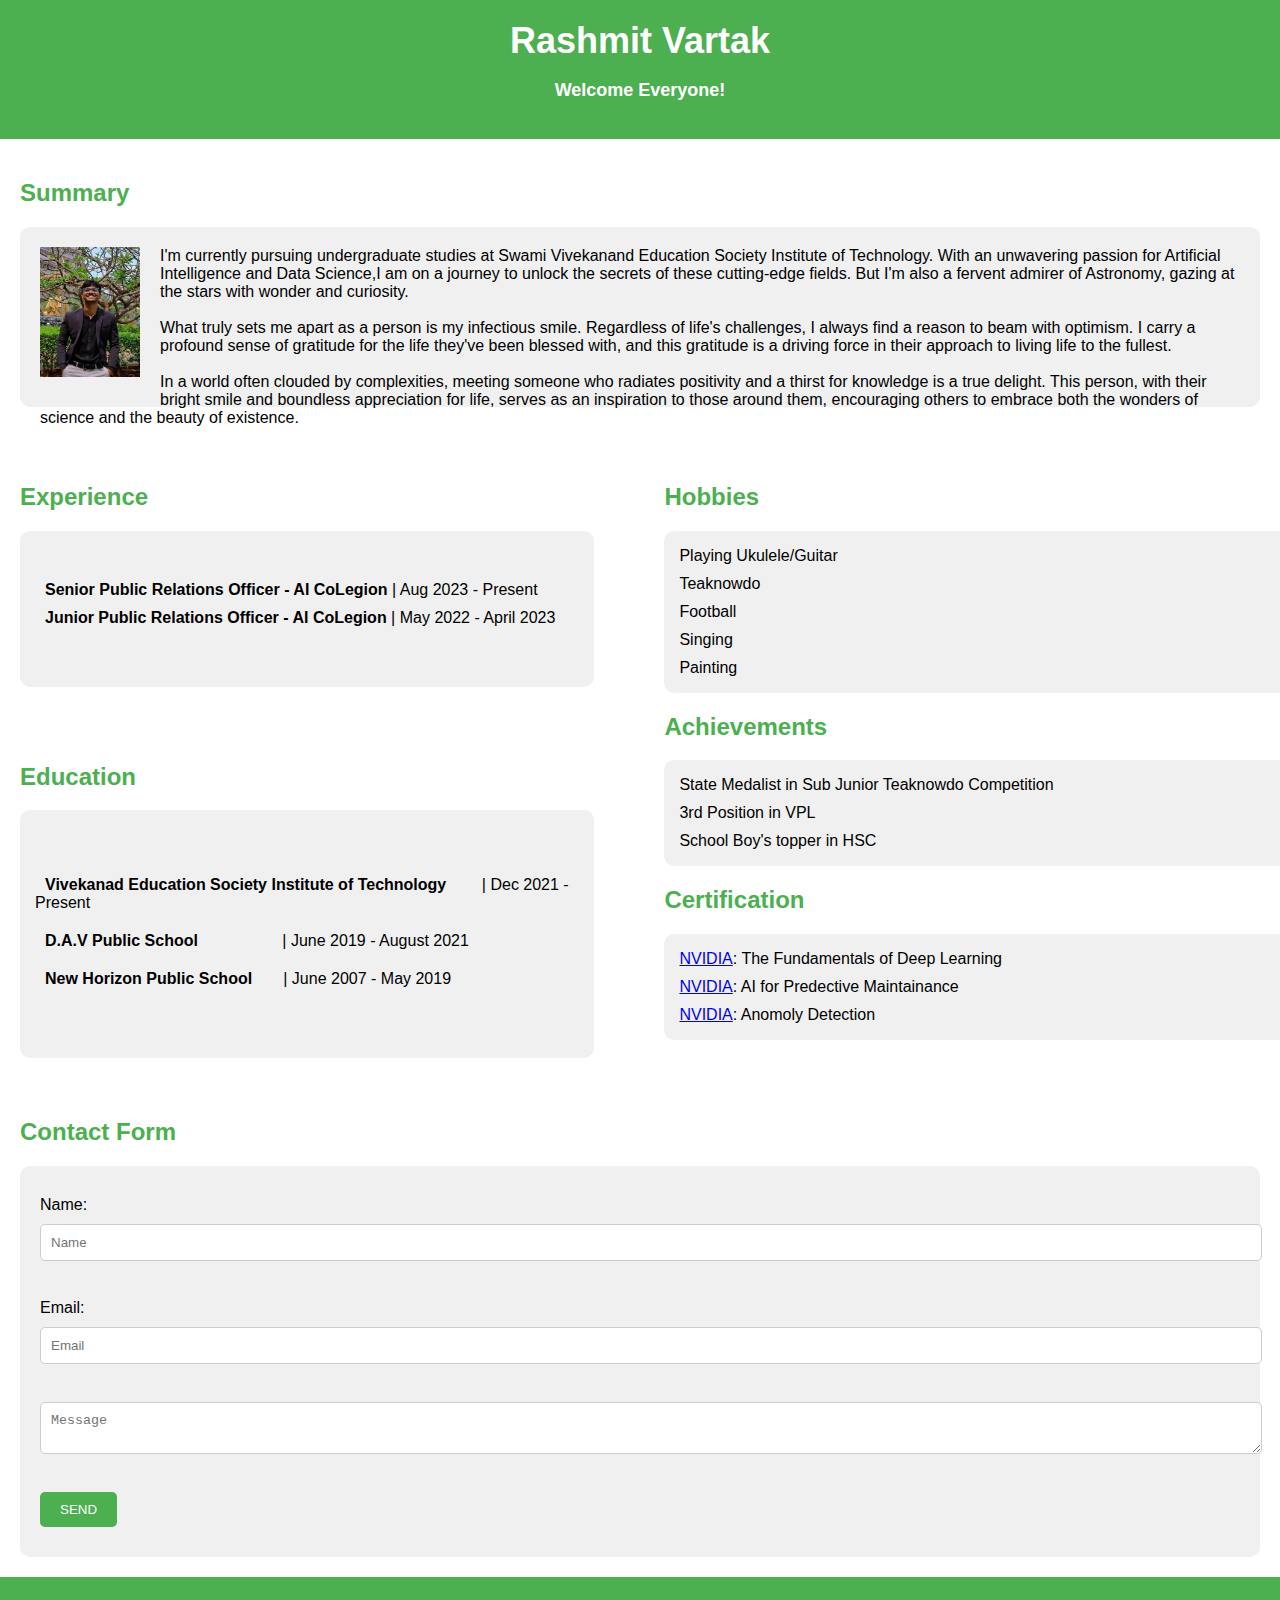
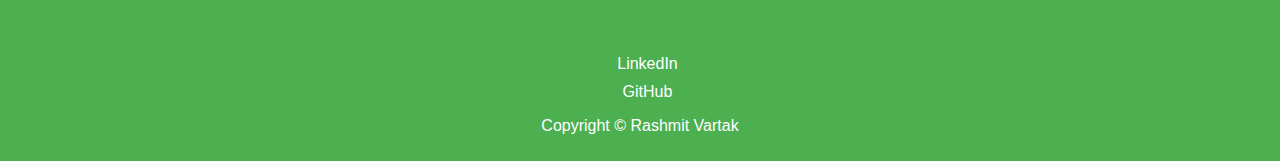
<file: exp2/exp1.html>
<!DOCTYPE html>
<html>
    <head>
        <link rel="preconnect" href="https://fonts.googleapis.com" />
        <link rel="preconnect" href="https://fonts.gstatic.com" crossorigin />
         <link
      href="https://fonts.googleapis.com/css2?family=Poppins:wght@400;500;700&display=swap"
      rel="stylesheet"
        />
        <link rel = "stylesheet" type="text/css" href="exp2.css">
      <title>My Resume</title>  
    </head>
	<body>
		<header>
            <h1>Rashmit Vartak</h1>
            <p id="position"><b>Welcome Everyone!</b></p>
        </header>
        <section>
            <h2 >Summary</h2>
            <p class="summary"><img src="me.jpg" width="100px" height="130px" alt="">
                I'm currently pursuing undergraduate studies at Swami Vivekanand Education Society Institute of Technology. With an unwavering passion for Artificial Intelligence and Data Science,I am on a journey to unlock the secrets of these cutting-edge fields. But I'm also a fervent admirer of Astronomy, gazing at the stars with wonder and curiosity.
                <br>
                <br>
                What truly sets me apart as a person is my infectious smile. Regardless of life's challenges, I always find a reason to beam with optimism. I carry a profound sense of gratitude for the life they've been blessed with, and this gratitude is a driving force in their approach to living life to the fullest.
                <br>
                <br>
                In a world often clouded by complexities, meeting someone who radiates positivity and a thirst for knowledge is a true delight. This person, with their bright smile and boundless appreciation for life, serves as an inspiration to those around them, encouraging others to embrace both the wonders of science and the beauty of existence.</p>
        </section>
        <div class ="container">
            <div class="container1">
                <section>
                    <h2>Experience</h2>
                    <ul id="experience">
                        <!-- <li>
                            <b>Senior Software Engineer - Google</b> | 2018 - Present
                        </li> -->
                        <li>
                            <b> Senior Public Relations Officer - AI CoLegion</b> | Aug 2023 - Present
                        </li>
                        <li>
                            <b>Junior Public Relations Officer - AI CoLegion</b> | May 2022 - April 2023
                        </li>
                    </ul>
                </section>
                <section>
                    <h2>Education </h2>
                    <div id="Education">
                        <ul id="t1">
                            <li>
                                <b>Vivekanad Education Society Institute of Technology&nbsp;&nbsp;&nbsp;&nbsp;&nbsp;&nbsp;&nbsp;</b> | Dec 2021 - Present
                            </li>
                            <li>
                                <b>D.A.V Public School&nbsp;&nbsp;&nbsp;&nbsp;&nbsp;&nbsp;&nbsp;&nbsp;&nbsp;&nbsp;&nbsp;&nbsp;&nbsp;&nbsp;&nbsp;&nbsp;&nbsp;&nbsp;</b> | June 2019 - August 2021
                            </li>
                            <li>
                                <b>New Horizon Public School&nbsp;&nbsp;&nbsp;&nbsp;&nbsp;&nbsp;</b> |  June 2007 - May 2019
                            </li>
                        </ul>
                    </div>
                </section>
            </div>
            <div class="container2">
                <section>
                    <h2>Hobbies</h2>
                    <div id="hobbies">
                        <ul>
                            <li>Playing Ukulele/Guitar</li>
                            <li>Teaknowdo</li>
                            <li>Football</li>
                            <li>Singing</li>
                            <li>Painting</li>
                        </ul>
                    </div>
                    <h2>Achievements </h2>
                    <div id="achievement">
                        <ul>
                            <li>State Medalist in Sub Junior Teaknowdo Competition</li>
                            <li>3rd Position in VPL</li>
                            <li>School Boy's topper in HSC</li>
                        </ul>
                    </div>

                    <h2>Certification </h2>
                    <div id="Certification">
                        <ul>
                            <li><a href ="https://courses.nvidia.com/dashboard/" target="_blank">NVIDIA</a>: The Fundamentals of Deep Learning</li>
                            <li><a href ="https://courses.nvidia.com/dashboard/" target="_blank">NVIDIA</a>: AI for Predective Maintainance</li>
                            <li><a href ="https://courses.nvidia.com/dashboard/" target="_blank">NVIDIA</a>: Anomoly Detection</li>
                        </ul>
                    </div>
                </section>
            </div>
        </div>
        <section>
            <h2>Contact Form</h2>
            <form id="contact-form">
                <label for="name">Name: </label><input placeholder="Name" id="name" type="text" /><br>
                <label for="email">Email: </label><input placeholder="Email" id="email" type="email" /><br>
                <textarea placeholder="Message"></textarea><br>
                <input type="submit" value="SEND">
            </form>
        </section>
        <footer>
            <h2>Contacts</h2>
            <ul id="contacts">
                <li><a href="https://linkedin.com/in/rashmit-vartak-8457a2218/" target="_blank">LinkedIn</a></li>
                <li><a href="https://github.com/RashmitVartak" target="_blank">GitHub</a></li>
            </ul>
            <p id="copyright">Copyright &copy; Rashmit Vartak</p>
            </footer>
	</body>
</html>
</file>
<file: exp2/exp2.css>
body {
    font-family: Arial, sans-serif;
    margin: 0;
    padding: 0;
}

header {
    background-color: #4CAF50;
    color: white;
    text-align: center;
    padding: 20px 0;
}

header h1 {
    font-size: 36px;
    margin: 0;
}

#position {
    font-size: 18px;
}

section {
    padding: 20px;
}

h2 {
    font-size: 24px;
    color: #4CAF50;

}

.summary {
    background-color: #f0f0f0;
    border-radius: 10px;
    padding: 20px;
    height: 140px;
    justify-content: flex-start;
}

.summary img {
    float: left;
    margin: 0 20px 20px 0;
}

ul {
    list-style: none;
    padding: 0;
}

li {
    margin-bottom: 10px;
    margin-left:15px;
}

#Education li {
    margin-bottom: 20px;
    /* margin-left: 20px; */
}

#hobbies,
#achievement,
#Certification {
    display: inline-block;
    width: 48%;
    vertical-align: top;
}

#contact-form {
    background-color: #f0f0f0;
    padding: 20px;
    border-radius: 10px;
}

label,
input,
textarea {
    display: block;
    margin: 10px 0;
}

input[type="text"],
input[type="email"],
textarea {
    width: 100%;
    padding: 10px;
    border: 1px solid #ccc;
    border-radius: 5px;
}

input[type="submit"] {
    background-color: #4CAF50;
    color: white;
    border: none;
    padding: 10px 20px;
    border-radius: 5px;
    cursor: pointer;
}

footer {
    background-color: #4CAF50;
    color: white;
    text-align: center;
    padding: 10px 0;
}

footer a {
    color: white;
    text-decoration: none;
    margin: 0 10px;
}

.container1,
.container2 {
    display: inline-block;
    width: 48%; /* Adjust the width as needed */
    vertical-align: top;
    
}

.container1 {
    margin-right: 2%; /* Add some space between containers */
    /* height:200px; */
}

#hobbies,
#achievement,
#Certification  
{
    background-color: #f0f0f0;
    justify-content: flex-end;
    width:900px;
    border-radius: 10px;
}

#Education
{
    background-color: #f0f0f0;
    text-align:left;
    height:auto;
    text-indent : 10px;
    border-radius: 10px;
    padding-top:50px;
    padding-bottom:50px;
    
}

#experience
{
    background-color: #f0f0f0;
    text-align:left;
    height:auto;
    text-indent : 10px;
    border-radius: 10px;
    padding-top:50px;
    padding-bottom:50px;
    
}
</file>
